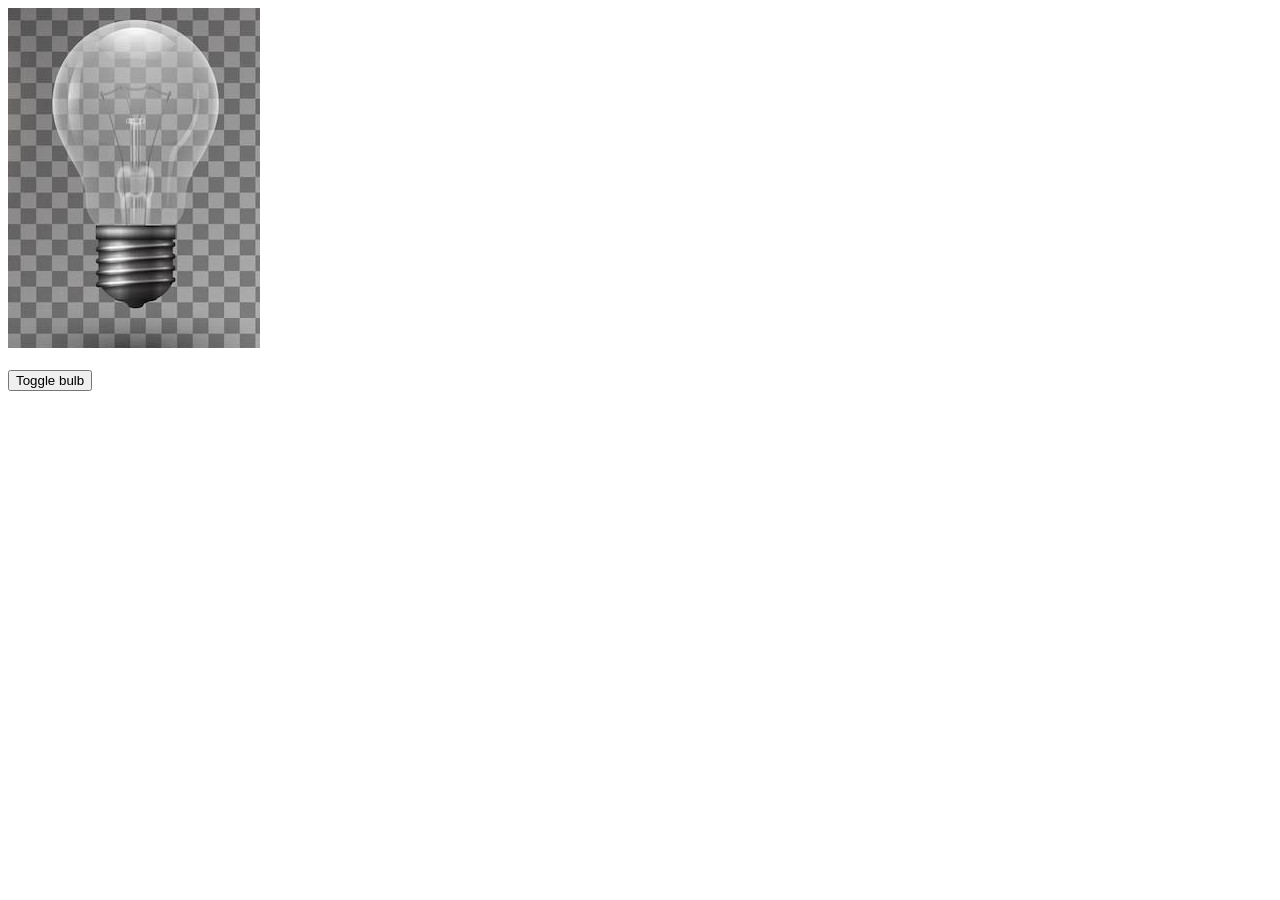
<file: bulb switch/index.html>
<!DOCTYPE html>
<html lang="en">
<head>
    <meta charset="UTF-8">
    <meta name="viewport" content="width=device-width, initial-scale=1.0">
    <title>Practicing js</title>
    
</head>
<body>                     
    <img src="./images/bulb off.jpg" alt="">
    <br>
    <br>
    <button>Toggle bulb</button>


    <script src="script.js"></script>
</body>
</html>
</file>
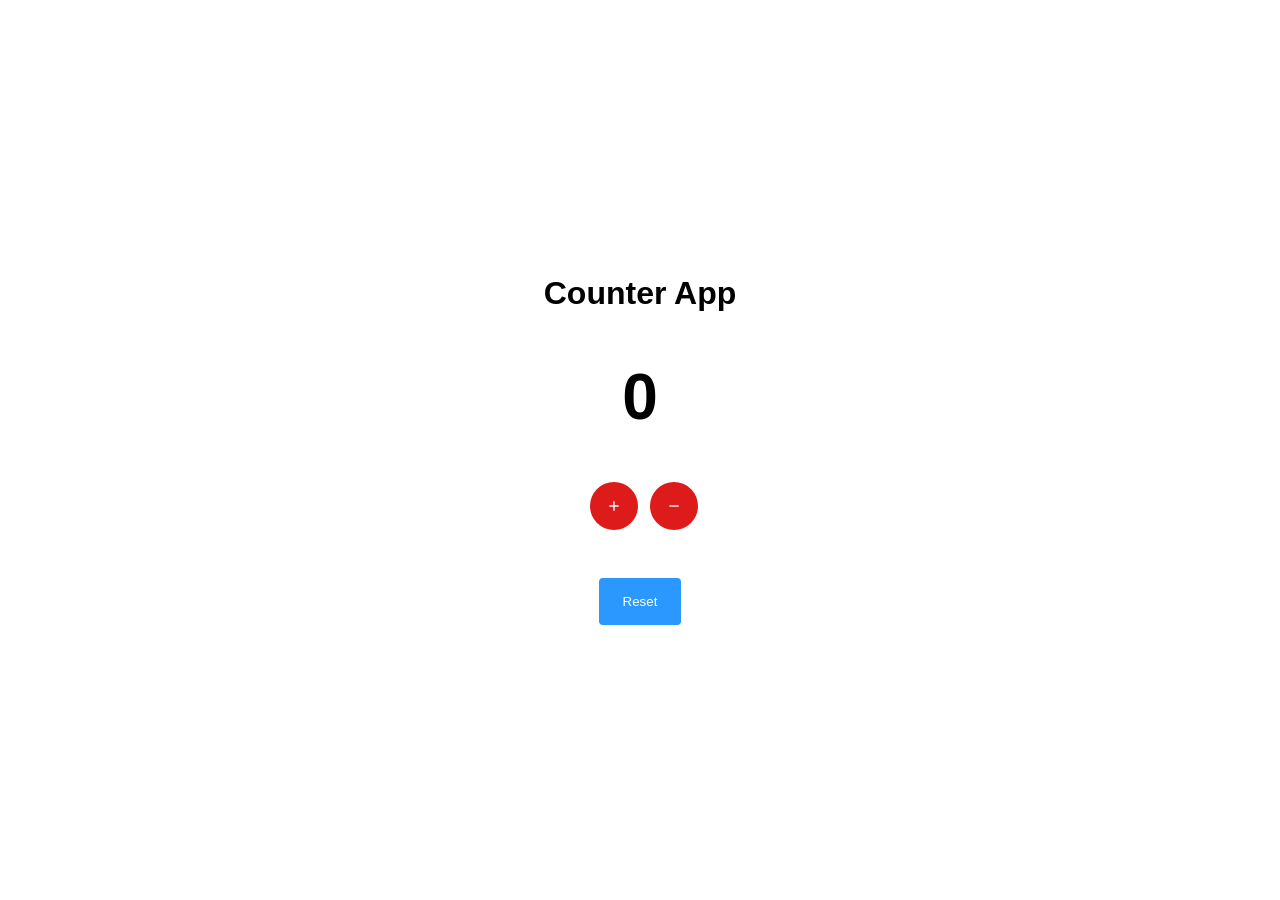
<file: counter app/index.html>
<!DOCTYPE html>
<html lang="en">
<head>
    <meta charset="UTF-8">
    <meta name="viewport" content="width=device-width, initial-scale=1.0">
    <title>Document</title>
    <link rel="stylesheet" href="style.css">
</head>
<body>
    <div id="container">
        <div class="h1">
            <h1>Counter App</h1>
        </div>
       <div class="count">
        <p></p>
       </div>
       <div class="buttons">
        <button id="button1">
            <svg xmlns="http://www.w3.org/2000/svg" viewBox="0 0 24 24" fill="#FFFFFF"><path d="M11 11V5H13V11H19V13H13V19H11V13H5V11H11Z"></path></svg>
        </button>
        <button id="button2">
            <svg xmlns="http://www.w3.org/2000/svg" viewBox="0 0 24 24" fill="#FFFFFF"><path d="M5 11V13H19V11H5Z"></path></svg>
        </button>
    </div>
    <button id="resetCounter">Reset</button>
       
    </div>
    <script src="script.js"></script>
</body>
</html>
</file>
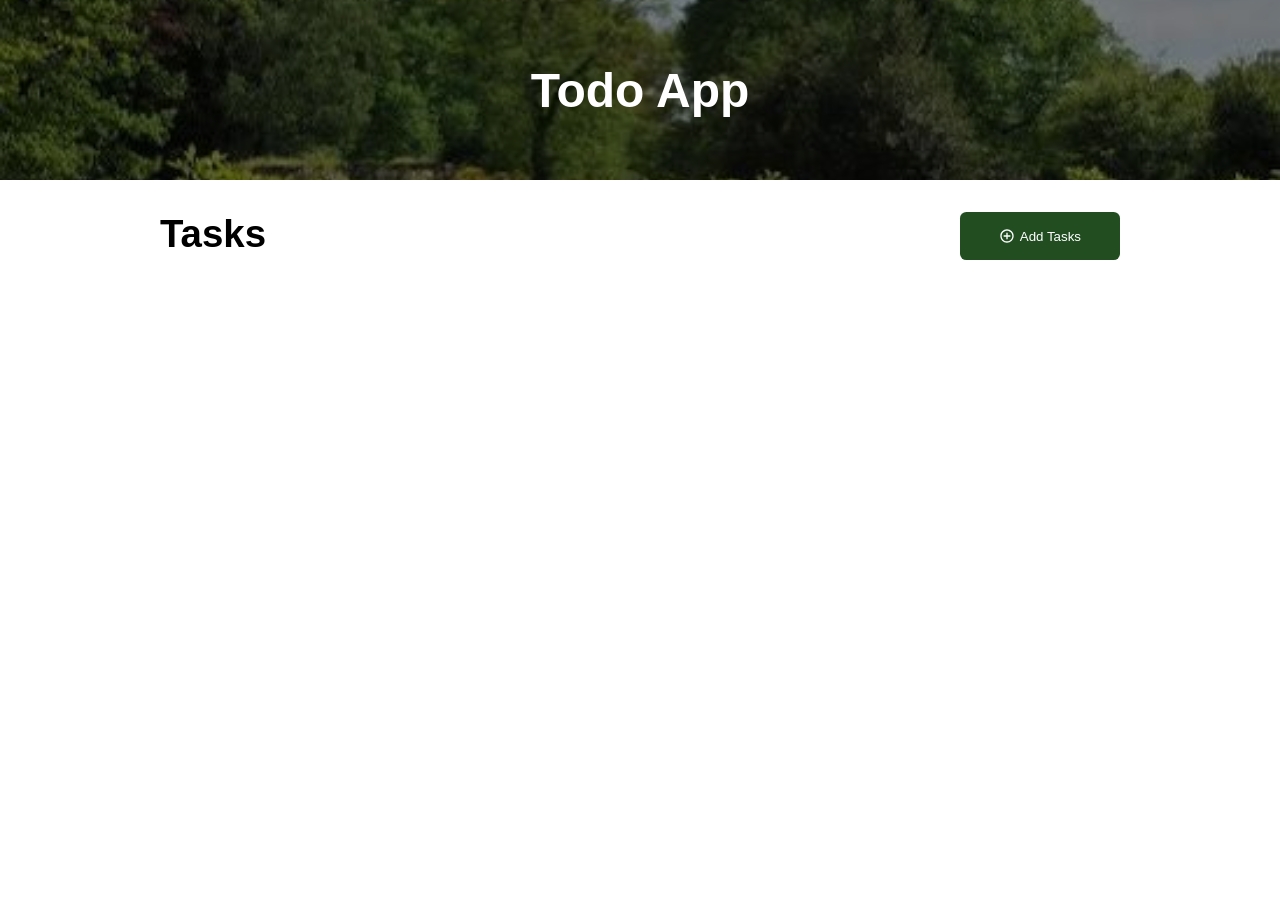
<file: todoApp/index.html>
<!DOCTYPE html>
<html lang="en">
<head>
    <meta charset="UTF-8">
    <meta name="viewport" content="width=device-width, initial-scale=1.0">
    <title>Document</title>
    <link rel="stylesheet" href="style.css">
</head>
<body>
    <header>
        <h1>Todo App</h1>
    </header>
    <main>
        <div id="first-section">
            <p>Tasks</p>
            <button id="open-popup-button">
                <svg xmlns="http://www.w3.org/2000/svg" viewBox="0 0 24 24" fill="currentColor"><path d="M11 11V7H13V11H17V13H13V17H11V13H7V11H11ZM12 22C6.47715 22 2 17.5228 2 12C2 6.47715 6.47715 2 12 2C17.5228 2 22 6.47715 22 12C22 17.5228 17.5228 22 12 22ZM12 20C16.4183 20 20 16.4183 20 12C20 7.58172 16.4183 4 12 4C7.58172 4 4 7.58172 4 12C4 16.4183 7.58172 20 12 20Z"></path></svg>
                <span>
                    Add Tasks
                </span>
            </button>
        </div>
         <div class="overlay"></div>
    <div class="add-task-popup">
        <form action="" id="add-form">
            <input type="text" placeholder="Type anything you want">
            <button type="submit">Add</button>
        </form>
    </div>
    <div id="task-container">


    </div>
    </main>
   
    
    
    <script src="./script.js"></script>
</body>
</html>
</file>
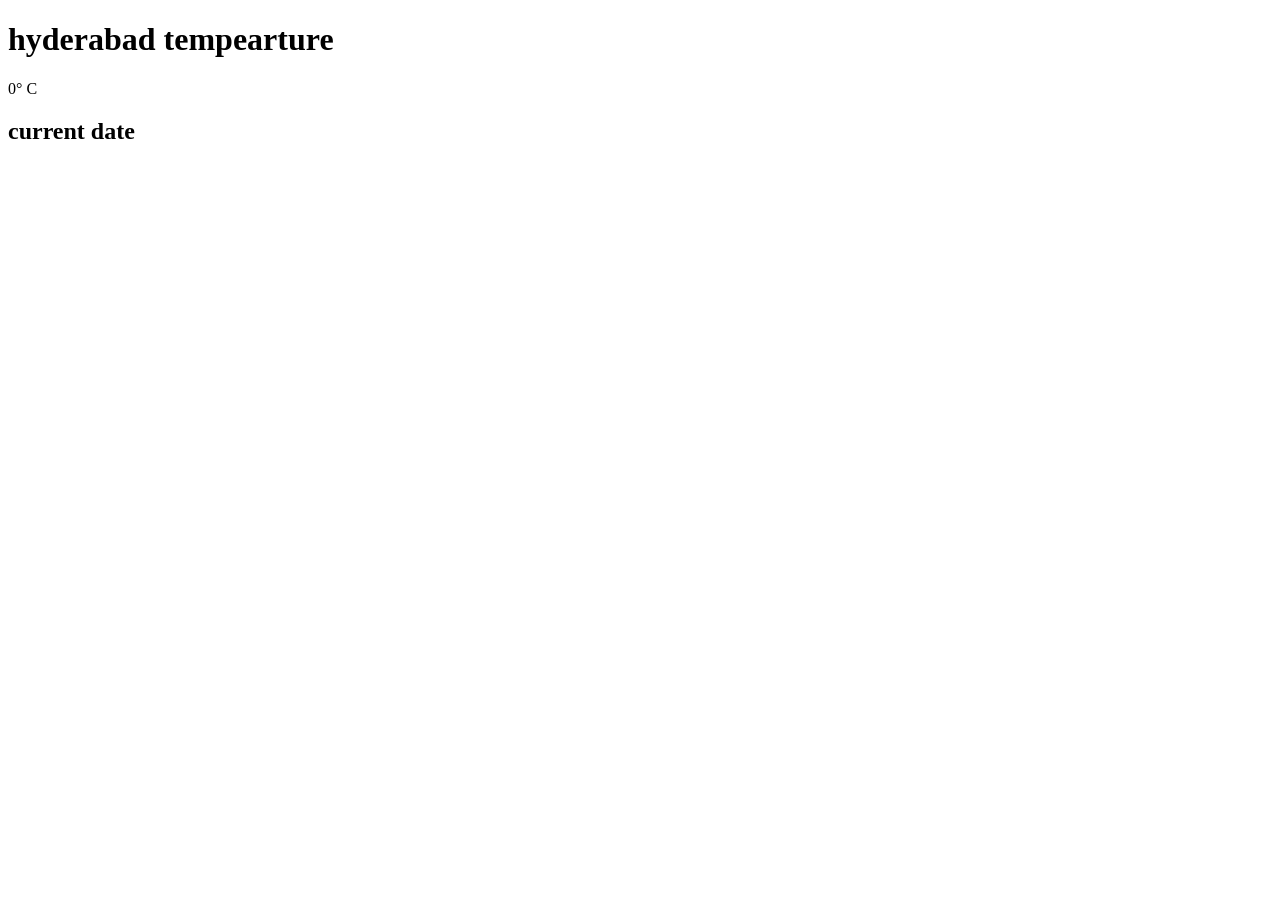
<file: weather app/index.html>
<!DOCTYPE html>
<html lang="en">
<head>
    <meta charset="UTF-8">
    <meta name="viewport" content="width=device-width, initial-scale=1.0">
    <title>Document</title>
</head>
<body>
    <main>
        <h1>hyderabad tempearture</h1>
        <p><span id="temp">0</span>° C</p>
        <h2>current date</h2>
        <p id="time"></p>
    </main>
    <script src="./script.js"></script>
</body>
</html>
</file>
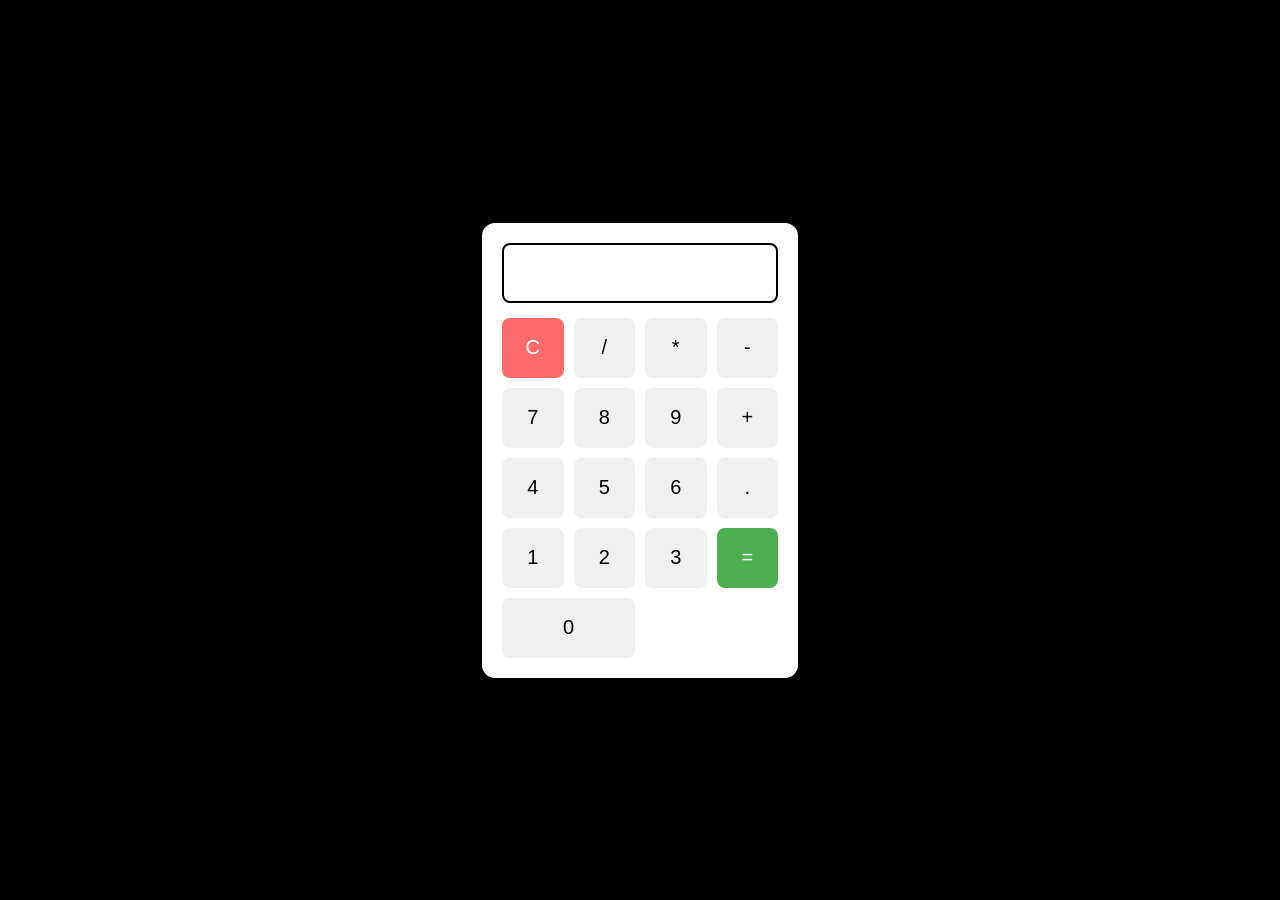
<file: Calculator/index2.html>
<!DOCTYPE html>
<html lang="en">
<head>
    <meta charset="UTF-8">
    <meta name="viewport" content="width=device-width, initial-scale=1.0">

    <title>Calculator</title>

    <link rel="stylesheet" href="style3.css">
</head>

<body>

    <div id="calculator">

        <input type="text" id="display" readonly>

        <div id="buttons">

            <button id="clear">C</button>
            <button>/</button>
            <button>*</button>
            <button>-</button>

            <button>7</button>
            <button>8</button>
            <button>9</button>
            <button>+</button>

            <button>4</button>
            <button>5</button>
            <button>6</button>
            <button>.</button>

            <button>1</button>
            <button>2</button>
            <button>3</button>
            <button id="equal">=</button>

            <button id="zero">0</button>

        </div>

    </div>

    <script src="script3.js"></script>

</body>
</html>
</file>
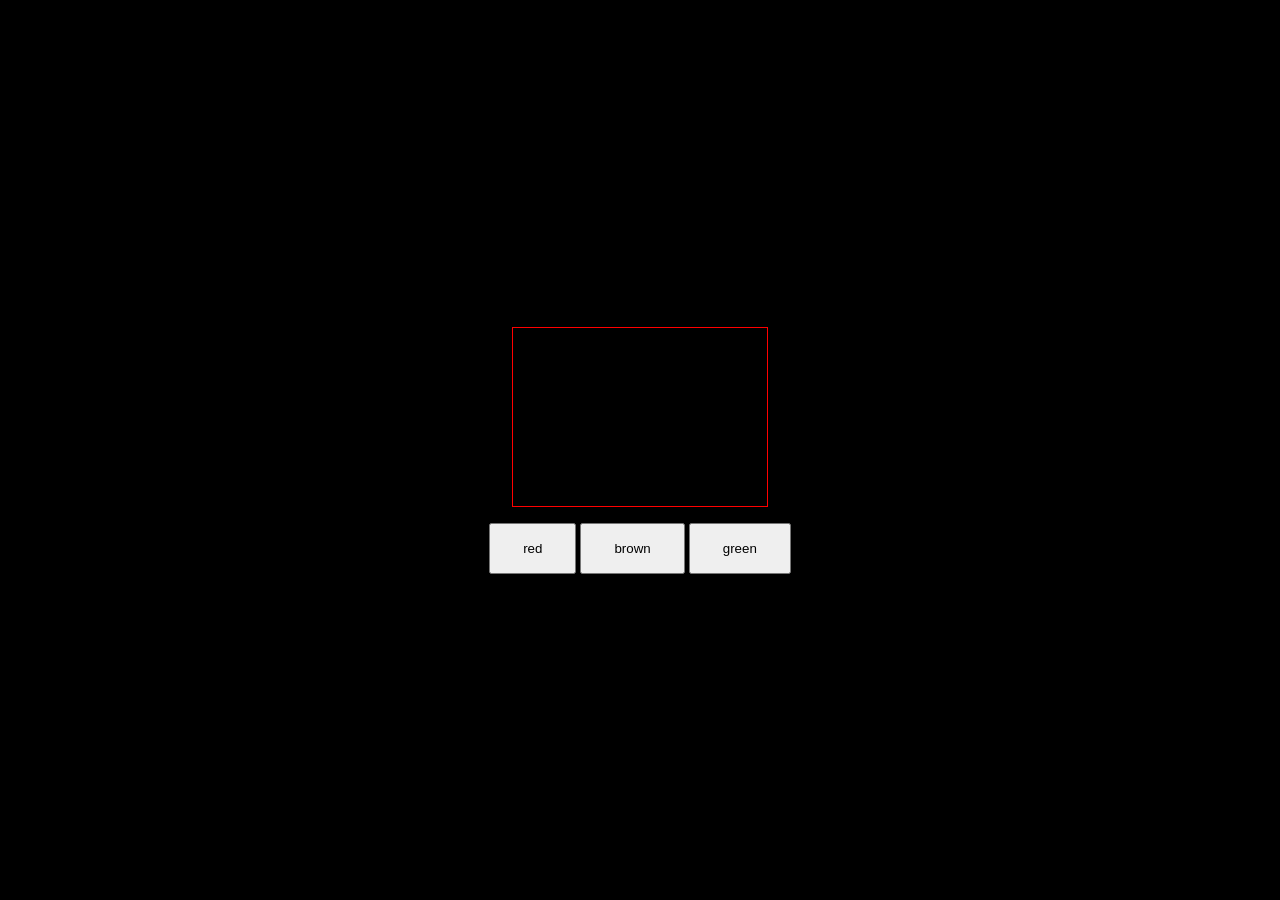
<file: Color Changer/color.html>
<!DOCTYPE html>
<html lang="en">
<head>
    <meta charset="UTF-8">
    <meta name="viewport" content="width=device-width, initial-scale=1.0">
    <title>Document</title>
    <style>
        *{
            margin: 0;
            padding: 0;
            box-sizing: border-box;
        }
        .container{
            background-color: black;
            width: 100%;
            height: 100vh;
            display: flex;
            justify-content: center;
            align-items: center;
            flex-direction: column;
            gap: 1rem;
            
        }
        .buttons button{
            padding: 1rem 2rem;
        }
        .box{
            border: 1px solid red;
            height: 20vh;
            width: 20%;
        }
    </style>
</head>
<body>
    <div class="container">
        <div class="box"></div>
        <div class="buttons">
            <button id="red">red</button>
            <button id="brown">brown</button>
            <button id="green">green</button>
        </div>
    </div>

    <script src="./color.js"></script>
</body>
</html>
</file>
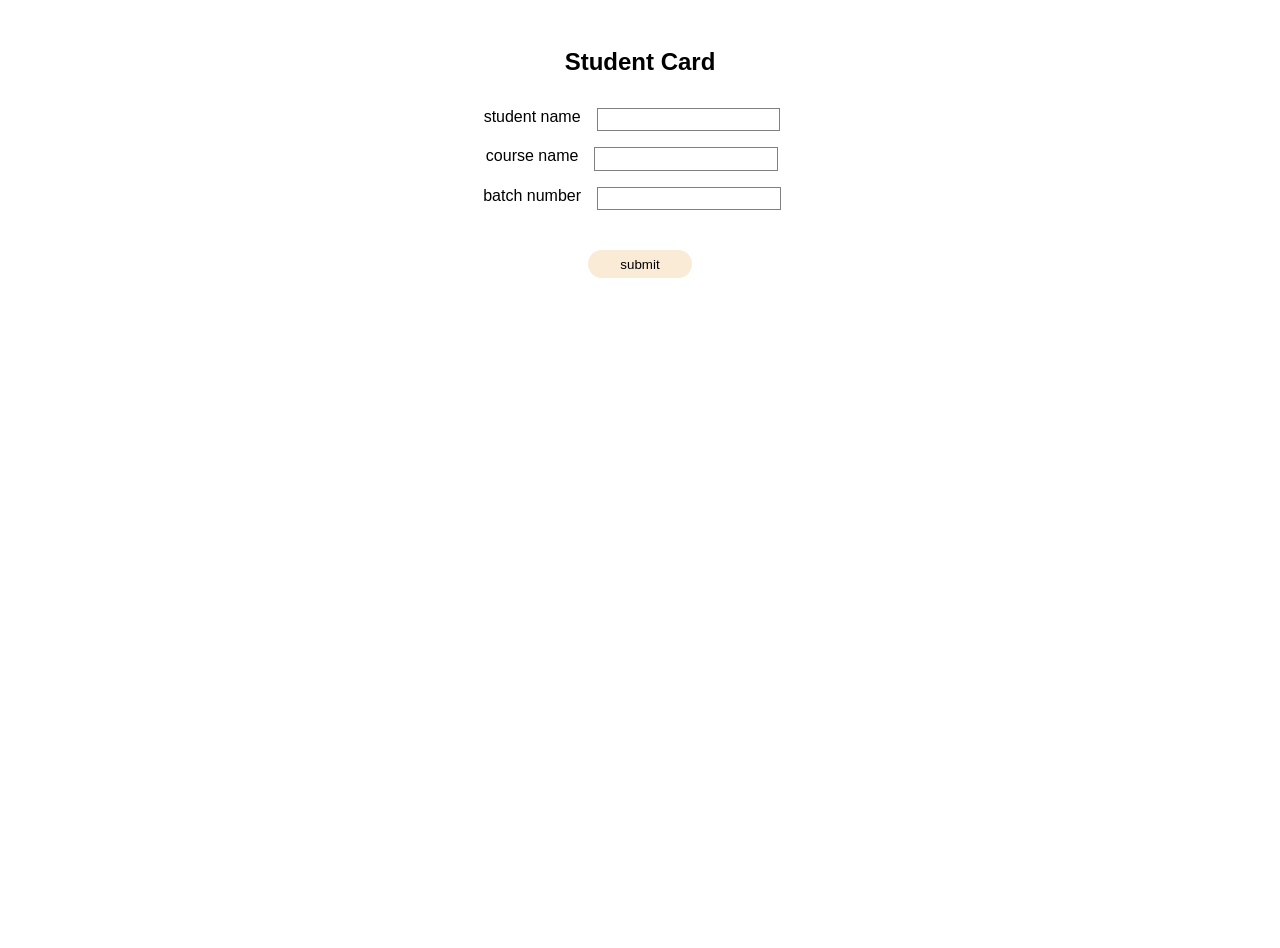
<file: project/index4.html>
<!DOCTYPE html>
<html lang="en">
<head>
    <meta charset="UTF-8">
    <meta name="viewport" content="width=device-width, initial-scale=1.0">
    <title>Document</title>
    <link rel="stylesheet" href="style.css">
</head>
<body>
    <h2>Student Card </h2>
    
    <form id="student-form" action="">
        <div>
            <label for="student-name">student name</label>
            <input id="student-name" required type="text"><br>
        </div>
        <div>
             <label for="student-course">course name</label>
         <input id="student-course" required type="text"><br>
        </div>
         <div>
            <label for="student-batch"> batch number</label>
         <input id="student-batch" required type="number"><br>
         </div>
         <button>submit</button>
    </form>
    <div id="card-container">
    
    </div>
    <script src="script2.js"></script>
</body>
</html>
</file>
<file: counter app/style.css>
*{
    margin: 0;
    box-sizing: border-box;
    padding: 0;
    font-family: sans-serif;
}
html,body{
    height: 100%;
    width: 100%;
}
#container{
display: flex;
justify-content: center;
flex-direction: column;
align-items: center;
gap: 3rem;
height: 100vh;

}
.count p{
    font-size: 4rem;
    font-weight:bold;
}
.buttons button{
    padding: 1rem;
    background-color: rgb(221, 27, 27);
    border-radius: 50%;
    border: none;
    outline: none;
    cursor: pointer;
    display: inline-flex;
    justify-content: center;
    align-items: center;
    margin-left: .5rem;
}

.buttons button svg{
    width: 1rem;
}
#resetCounter{
   padding: 1rem 1.5rem;
   background-color: rgb(43, 152, 255);
   color: white;
   border: none;
   cursor: pointer;
   border-radius: 4px;
}
</file>
<file: todoApp/style.css>
*{
    margin: 0;
    padding: 0;
    box-sizing: border-box;
    font-family: sans-serif;

}
body , html{
    height: 100%;
    width: 100%;
}
header{
    height: 20%;
    background-repeat: no-repeat;
    background-size: cover;
    background-image: url(./images/images.jfif);
    background-position: right;
    display: flex;
    align-items: center;
    justify-content: center;
    position: relative;
}
header::before{
    content: "";
    width: 100%;
    height: 100%;
    position: absolute;
    top: 0;
    right: 0;
    background-color: rgba(0, 0, 0, 0.486);
    z-index: 9;
}
header h1{
   font-size: 3rem;
   color: white;
   z-index: 99;
   
}
#first-section{
    display: flex;
    justify-content: space-between;
    padding: 2rem 10rem;
}
#first-section p{
    font-size: 2.4rem;
    font-weight: bolder;
    
}
#first-section button {
    display: flex;
    align-items: center;
    justify-content: center;
    gap: .3rem;
    width: 10rem;
    height: 3rem;
    background-color: rgba(4, 54, 4, 0.884);
    color: white;
    border-radius: 0.4rem;
    border: none;
    cursor: pointer;
    transition: all 0.3s linear;

}
#first-section button:hover{
    background-color: rgba(0, 128, 0, 0.61);
}
#first-section button svg{
    width: 1rem;
}
.first-section-part2{
    display: flex;
    align-items: center;
    justify-content: space-between;
    padding: 2rem 3rem;
    background-color:rgba(245, 222, 179, 0.795);
    margin: 1rem 6rem;
  
}
.first-section-part2 svg{
    /* width: 2rem; */
    height: 1rem;
    padding-left: 0.5rem;
}
.first-section-part2 svg:first-child{
  color: gray;
  cursor: pointer;
}
.first-section-part2 svg:last-child{
    color: red;
    cursor: pointer;
}
.add-task-popup{
 background-color: antiquewhite;
 width: 30%;
 position: absolute;
 right: 50%;
 top: 50%;
 transform: translate(50%, -50%);
    height: 12rem;
    padding: 2rem 3rem;
    border-radius: 1rem;
    z-index: 9999;
    scale: 0;
    transition: all .3s linear;
}
.add-task-popup form{
    display: flex;
    flex-direction: column;
    gap: 2rem;
}
.add-task-popup input{
    padding: 0.7rem 1.5rem;
    border: 1px solid gray;
    outline: none;
}
.add-task-popup button{
    padding: 0.7rem 0;
    background-color:rgb(0, 77, 0);
    color: white;
    border: none;
    cursor: pointer;
    transition: .3s;
}
.add-task-popup button:hover{
    background-color: rgba(0, 145, 0, 0.877);
    
}
.overlay{
    position: absolute;
    top: 0;
    right: 0;
    height: 100%;
    width: 100%;
    background-color: rgba(0, 0, 0, 0.507);
    z-index: 999;
    display: none;
    
}
.first-section-part2 input{
    border: none;
    outline: none;
    background: transparent;
    cursor: default;
    
}
</file>
<file: Calculator/style3.css>
* {
    margin: 0;
    padding: 0;
    box-sizing: border-box;
    font-family: sans-serif;
}

html,
body {
    width: 100%;
    height: 100%;
    
}

body {
    display: flex;
    justify-content: center;
    align-items: center;
    background-color: #f2f2f2;
    background-color: black;
    
}

#calculator {
    width: 320px;
    padding: 20px;
    border: 2px solid black;
    border-radius: 15px;
    background-color: white;
}

#display {
    width: 100%;
    height: 60px;
    margin-bottom: 15px;
    padding: 10px;

    font-size: 25px;
    text-align: right;

    border: 2px solid black;
    border-radius: 8px;
}

#buttons {
    display: grid;
    grid-template-columns: repeat(4, 1fr);
    gap: 10px;
}

#buttons button {
    height: 60px;

    font-size: 20px;

    border: none;
    border-radius: 8px;

    cursor: pointer;
}

#buttons button:hover {
    background-color: #ddd;
}

#clear {
    background-color: #ff6b6b;
    color: white;
}

#equal {
    background-color: #4caf50;
    color: white;
    grid-row: span 2;
}

#zero {
    grid-column: span 2;
}
</file>
<file: project/style.css>
*{
    padding: 0;
    margin: 0;
    box-sizing: border-box;
    font-family: sans-serif;
}

body, html{
  height: 100%;
  width: 100%;
}

body > h2{
  text-align: center;
  margin-top: 3rem;
  margin-bottom: 2rem;
    
}

#student-form{
    display: flex;
    justify-content: center;
    align-items: center;
    flex-direction: column;
}
#student-form > div{
    display: flex;
    gap: 1rem;
    margin-bottom: 1rem;
}

#student-form > div input{
    background: none;
    outline: none;
    border: 1px solid gray;
    padding:0.2rem 0.4rem;

}
#student-form > button{
    padding: 0.4rem 2rem ;
    margin-top: 1.5rem;
    border-radius: 2rem;
    border: none;
    background-color: antiquewhite;
    cursor: pointer;
}

#card-container{
    display: flex;
    align-items: center;
    margin-top: 1rem;
    gap: 2rem;
    padding: 2rem 3rem;
}
#card-container div{
    background-color: wheat;
    padding: 2rem;
    border-radius: 1.5rem;
    
}
#card-container button{
     padding: 0.4rem 2rem ;
    margin-top: 1.5rem;
    border-radius: 2rem;
    border: none;
    background-color: rgba(164, 124, 73, 0.475);
    cursor: pointer;
}
</file>
